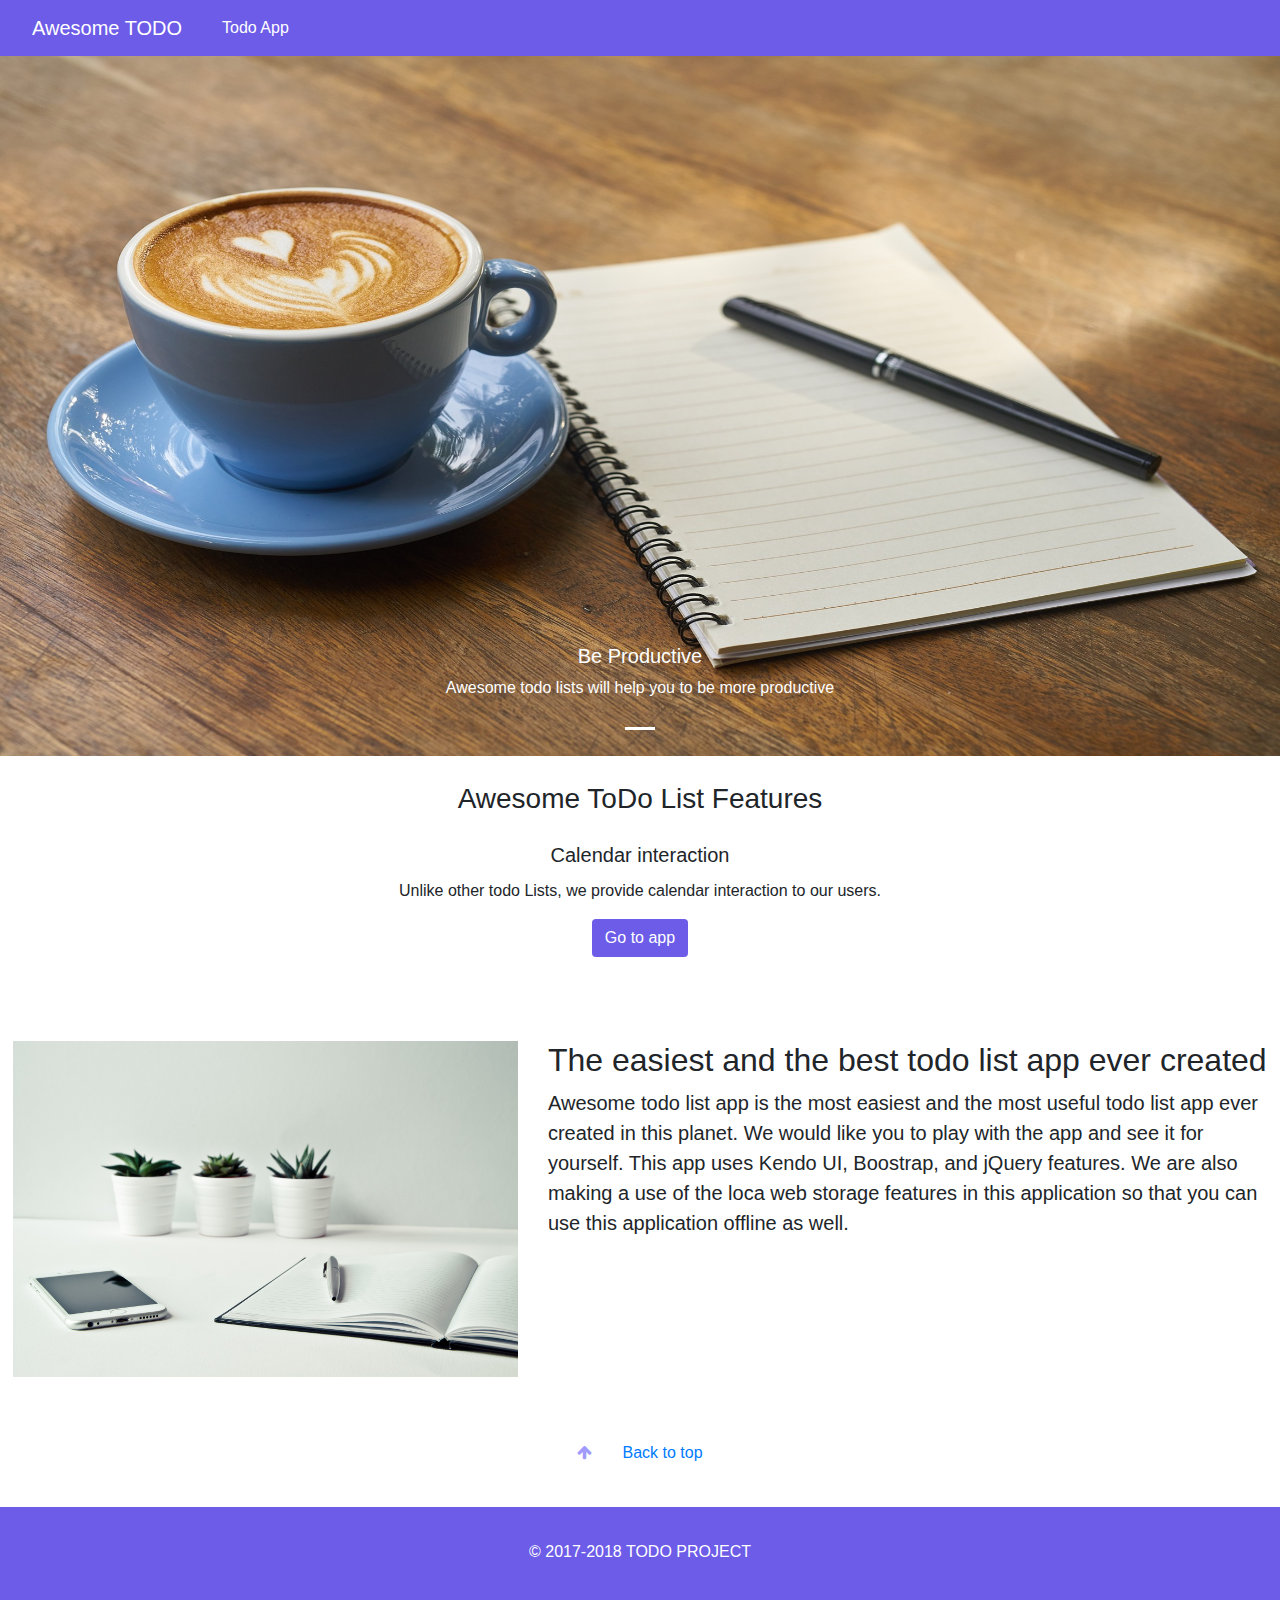
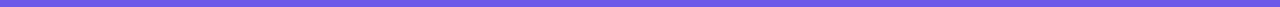
<file: index.html>
<html lang="en">

<head>
    <!-- Required meta tags -->
    <meta charset="utf-8">
    <meta name="viewport" content="width=device-width, initial-scale=1, shrink-to-fit=no">
    <link rel="icon" type="image/png" href="Assets/icons/faviconA.ico" />
    <link rel="stylesheet" type="text/css" href="Css/style.css" />
    <link rel="stylesheet" type="text/css" href="Css/index.css" />
    <!-- Bootstrap CSS -->
    <link rel="stylesheet" href="https://maxcdn.bootstrapcdn.com/bootstrap/4.0.0/css/bootstrap.min.css" integrity="sha384-Gn5384xqQ1aoWXA+058RXPxPg6fy4IWvTNh0E263XmFcJlSAwiGgFAW/dAiS6JXm" crossorigin="anonymous">
    <link href="https://maxcdn.bootstrapcdn.com/font-awesome/4.7.0/css/font-awesome.min.css " rel="stylesheet " integrity="sha384-wvfXpqpZZVQGK6TAh5PVlGOfQNHSoD2xbE+QkPxCAFlNEevoEH3Sl0sibVcOQVnN " crossorigin="anonymous ">

    <title>Awesome Todo</title>
</head>

<body>
    <div id="main">
        <nav class="navbar navbar-expand-lg bgColor-main  navbar-light">
            <a class="navbar-brand nav-link" href="#top">Awesome TODO</a>
            <button class="navbar-toggler" type="button" data-toggle="collapse" data-target="#navBarItems" aria-controls="navbarSupportedContent" aria-expanded="false" aria-label="Toggle navigation">
                <span class="navbar-toggler-icon"></span>
              </button>
            <div class="collapse navbar-collapse" id="navBarItems">
                <ul class="navbar-nav mr-auto">
                    <li class="nav-item active">
                        <a class="nav-link nav-link" href="todo.html">Todo App <span class="sr-only">(current)</span></a>
                    </li>
                </ul>
                <!---NAVBAR DONE-->
            </div>
        </nav>

        <div id="topCarousel" class="carousel slide" data-ride="carousel">
            <ol class="carousel-indicators">
                <li data-target="#topCarousel" data-slide-to="0" class="active"></li>
            </ol>
            <div class="carousel-inner">
                <div class="carousel-item active">
                    <img class="d-block w-100" height="700" src="Assets/images/todo1.jpg" alt="todo1">
                    <div class="carousel-caption d-none d-md-block">
                        <h5>Be Productive</h5>
                        <p>Awesome todo lists will help you to be more productive</p>
                    </div>
                </div>
            </div>
        </div>
        <div class="small-spacer"></div>
        <div class="text-center">
            <div class="">
                <h3>Awesome ToDo List Features</h3>
            </div>
            <div class="card-body">
                <h5 class="card-title">Calendar interaction</h5>
                <p class="card-text">Unlike other todo Lists, we provide calendar interaction to our users.</p>
                <a href="todo.html" class="btn bgColor-main color-white">Go to app</a>
            </div>
        </div>
        <div class="row featurette padding-feature">
            <div class="col-md-7 order-md-2">
                <h2 class="featurette-heading">The easiest and the best todo list app ever created</h2>
                <p class="lead">Awesome todo list app is the most easiest and the most useful todo list app ever created in this planet. We would like you to play with the app and see it for yourself. This app uses Kendo UI, Boostrap, and jQuery features. We are also
                    making a use of the loca web storage features in this application so that you can use this application offline as well. </p>
            </div>
            <div class="col-md-5 order-md-1">
                <img class="featurette-image img-fluid mx-auto" src="Assets/images/todo2.jpg" alt="Features">
            </div>
        </div>

        <p class="text-center"><a href="#main"><i class="fa fa-arrow-up"></i> Back to top</a></p>

        <div class="small-spacer"></div>
        <div class="footer">
            <footer class="container">

                <p class="color-white text-center padding-top-three">&copy; 2017-2018 TODO PROJECT </p>
            </footer>

        </div>


        <!-- Optional JavaScript -->
        <!-- jQuery first, then Popper.js, then Bootstrap JS -->
        <script src="https://code.jquery.com/jquery-3.2.1.slim.min.js" integrity="sha384-KJ3o2DKtIkvYIK3UENzmM7KCkRr/rE9/Qpg6aAZGJwFDMVNA/GpGFF93hXpG5KkN" crossorigin="anonymous"></script>
        <script src="https://cdnjs.cloudflare.com/ajax/libs/popper.js/1.12.9/umd/popper.min.js" integrity="sha384-ApNbgh9B+Y1QKtv3Rn7W3mgPxhU9K/ScQsAP7hUibX39j7fakFPskvXusvfa0b4Q" crossorigin="anonymous"></script>
        <script src="https://maxcdn.bootstrapcdn.com/bootstrap/4.0.0/js/bootstrap.min.js" integrity="sha384-JZR6Spejh4U02d8jOt6vLEHfe/JQGiRRSQQxSfFWpi1MquVdAyjUar5+76PVCmYl" crossorigin="anonymous"></script>
</body>

</html>
</file>
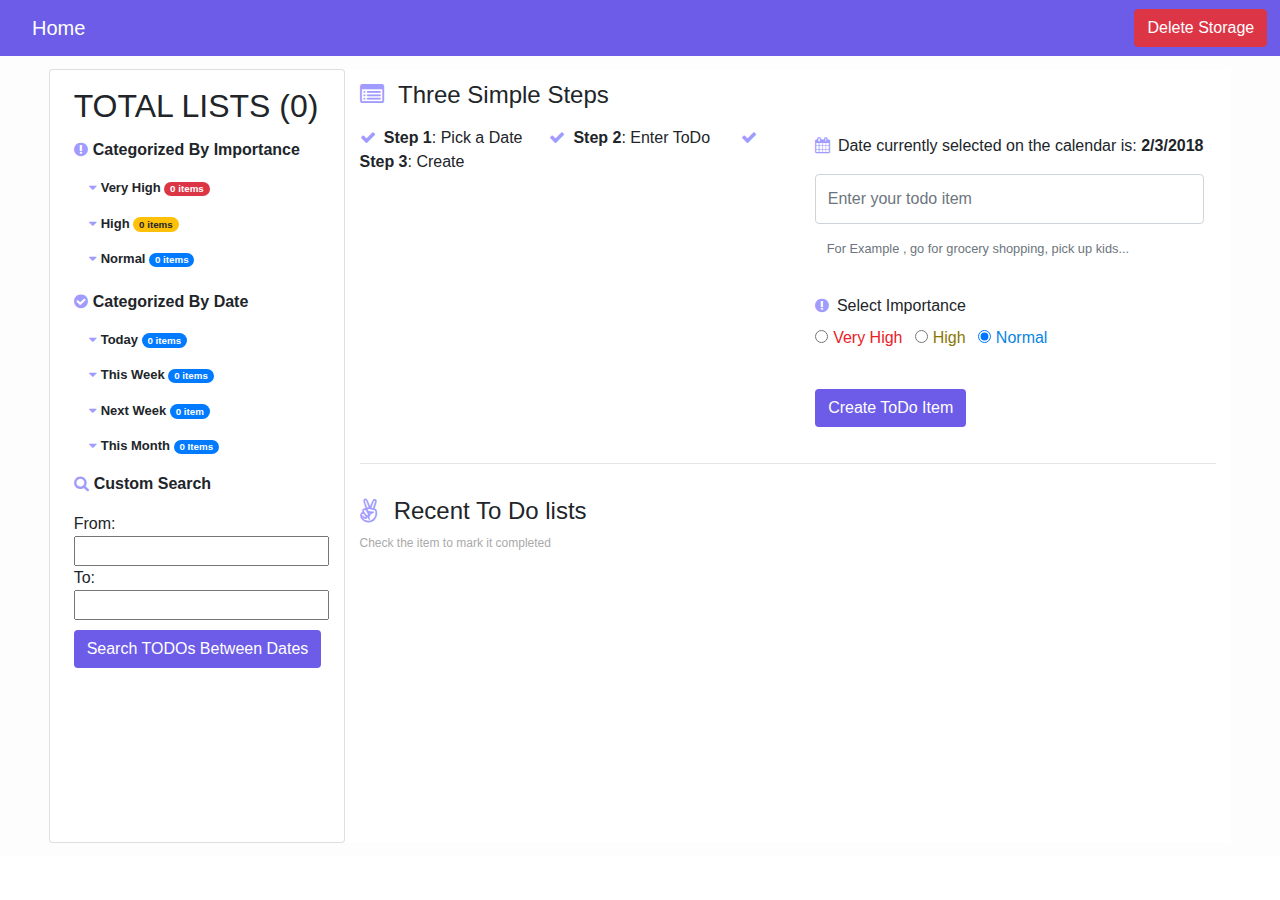
<file: todo.html>
<!doctype html>
<html lang="en">

<head>
    <!-- Required meta tags -->
    <meta charset="utf-8">
    <meta name="viewport" content="width=device-width, initial-scale=1, shrink-to-fit=no">
    <link rel="icon" type="image/ico" href=" Assets/icons/faviconA.ico" />
    <link rel="stylesheet " type="text/css " href="Css/style.css " />
    <link rel="stylesheet " type="text/css " href="Css/todo.css " />

    <!-- Bootstrap AND Font Awesome CSS -->
    <link href="https://maxcdn.bootstrapcdn.com/font-awesome/4.7.0/css/font-awesome.min.css " rel="stylesheet " integrity="sha384-wvfXpqpZZVQGK6TAh5PVlGOfQNHSoD2xbE+QkPxCAFlNEevoEH3Sl0sibVcOQVnN " crossorigin="anonymous ">
    <link rel="stylesheet " href="https://maxcdn.bootstrapcdn.com/bootstrap/4.0.0/css/bootstrap.min.css " integrity="sha384-Gn5384xqQ1aoWXA+058RXPxPg6fy4IWvTNh0E263XmFcJlSAwiGgFAW/dAiS6JXm " crossorigin="anonymous ">
    <link rel="stylesheet" href="https://kendo.cdn.telerik.com/2018.1.117/styles/kendo.common.min.css" />
    <link rel="stylesheet" href="https://kendo.cdn.telerik.com/2018.1.117/styles/kendo.blueopal.min.css" />

    <!-- KENDO CSS -->
    <link rel="stylesheet" href="https://kendo.cdn.telerik.com/2018.1.117/styles/kendo.rtl.min.css" />
    <link rel="stylesheet" href="https://kendo.cdn.telerik.com/2018.1.117/styles/kendo.silver.min.css" />
    <link rel="stylesheet" href="https://kendo.cdn.telerik.com/2018.1.117/styles/kendo.mobile.all.min.css" />
    <!--jQuery and other JS libraries-->
    <script src="https://code.jquery.com/jquery-1.12.4.min.js"></script>
    <script src="https://kendo.cdn.telerik.com/2018.1.117/js/kendo.all.min.js"></script>
    <script src="https://cdnjs.cloudflare.com/ajax/libs/popper.js/1.12.9/umd/popper.min.js " integrity="sha384-ApNbgh9B+Y1QKtv3Rn7W3mgPxhU9K/ScQsAP7hUibX39j7fakFPskvXusvfa0b4Q " crossorigin="anonymous "></script>
    <script src="https://maxcdn.bootstrapcdn.com/bootstrap/4.0.0/js/bootstrap.min.js " integrity="sha384-JZR6Spejh4U02d8jOt6vLEHfe/JQGiRRSQQxSfFWpi1MquVdAyjUar5+76PVCmYl " crossorigin="anonymous "></script>

    <script src="Js/todo.js"></script>

    <title>Awesome Todo</title>
</head>

<body>
    <div id="loader"></div>
    <nav class="navbar navbar-expand-lg bgColor-main navbar-light ">
        <a class="navbar-brand nav-link " href="index.html ">Home</a>
        <button class="navbar-toggler " type="button " data-toggle="collapse " data-target="#navBarItems " aria-controls="navbarSupportedContent " aria-expanded="false " aria-label="Toggle navigation ">
                        <span class="navbar-toggler-icon "></span>
                      </button>
        <button id="deleteAll" class="btn btn-danger">Delete Storage</button>
    </nav>
    <div class="row bg-gray mainDiv ">
        <div class="col-sm-3 card bg-white padding-all-one padding-left-two ">
            <div class="small-spacer"></div>
            <h2>TOTAL LISTS (<span id="totalCount">0</span>)</h2>
            <div class="small-spacer ">
            </div>
            <p class="card-text "><i class="fa fa-exclamation-circle"></i>Categorized By Importance</p>
            <div class="category padding-left-six ">
                <p class="small-text link openModal" data-filter="veryhigh" data-category="1" data-toggle="collapse"><i class="fa fa-caret-down"></i>Very High <span class="badge badge-danger badge-pill"><span id="veryHighCount">0</span> items</span>
                </p>

            </div>
            <div class="category padding-left-six ">
                <p class="small-text link openModal" data-filter="high" data-category="1"><i class="fa fa-caret-down"></i>High <span class="badge badge-warning badge-pill"><span id="highCount">0</span> items</span>
                </p>

            </div>
            <div class="category padding-left-six ">
                <p class="small-text link openModal" data-filter="normal" data-category="1"><i class="fa fa-caret-down"></i>Normal <span class="badge badge-primary badge-pill"><span id="normalCount">0</span> items</span>
                </p>
            </div>
            <div class="small-spacer"></div>
            <p class="card-text "> <i class="fa fa-check-circle"></i>Categorized By Date</p>
            <div class="category padding-left-six ">
                <p class="small-text link openModal" data-filter="today" data-category="2"><i class="fa fa-caret-down"></i>Today <span class="badge badge-primary badge-pill"><span id="todayCount">0</span> items</span>
                </p>
            </div>
            <div class="category padding-left-six ">
                <p class="small-text link openModal" data-filter="thisweek" data-category="2"><i class="fa fa-caret-down"></i>This Week <span class="badge badge-primary badge-pill"><span id="thisWeekCount">0</span> items</span>
                </p>
            </div>
            <div class="category padding-left-six ">
                <p class="small-text link openModal" data-filter="nextweek" data-category="2"><i class="fa fa-caret-down"></i>Next Week <span class="badge badge-primary badge-pill"><span id="nextWeekCount">0</span> item</span>
                </p>
            </div>
            <div class="category padding-left-six ">
                <p class="small-text link openModal" data-filter="thismonth" data-category="2"><i class="fa fa-caret-down"></i>This Month <span class="badge badge-primary badge-pill"><span id="thisMonthCount">0</span> Items</span>
                </p>
            </div>
            <div id="searchDiv" class="category">
                <p class="card-text"><i class="fa fa-search"></i>Custom Search</p>
                <span>From:</span>
                <input id="fromDate" value="" title="datepicker" style="width: 100%" />
                <span>To:</span>
                <input id="toDate" value="" title="datepicker" style="width: 100%" /><br/>
                <a class="btn btn-main openModal" data-category="3" data-filter="custom" id="search">Search TODOs Between Dates</a>
            </div>

        </div>
        <div class=" col-sm-9 bg-white padding-all-one ">
            <div class="row">
                <div class="col-sm-6" id="upper-section">
                    <h4><i class="fa fa-list-alt"></i> Three Simple Steps</h4>
                    <div class="small-spacer"></div>
                    <div>
                        <strong><i class="fa fa-check"></i>Step 1</strong>: Pick a Date &nbsp;&nbsp;&nbsp;&nbsp; <strong><i class="fa fa-check"></i>Step 2</strong>: Enter ToDo &nbsp; &nbsp;&nbsp;&nbsp; <strong><i class="fa fa-check"></i>Step 3</strong>:
                        Create
                    </div>
                    <div class="small-spacer"></div>
                    <div id="mainCalendar"></div>

                </div>
                <div class="col-sm-6">
                    <div class="spacer"></div>
                    <div id="todoItem">
                        <form id="createForm" action="#">
                            <p for="simple-input"><i class="fa fa-calendar"></i>Date currently selected on the calendar is:&nbsp;<strong id="selectedDate">2/3/2018</strong> </p>
                            <div class="form-group">

                                <input type="text" name="todoList" class="form-control" id="todoList" aria-describedby="todoList" placeholder="Enter your todo item" required>
                                <small id="todoList" class="form-text text-muted">For Example , go for grocery shopping, pick up kids...</small>
                            </div>
                            <div class="small-spacer"> <i class="fa fa-exclamation-circle"></i>Select Importance</div>
                            <div class="small-spacer"></div>
                            <label class="radio-inline very-high-importance">
                                  <input class="radio" type="radio" name="importance" value="veryHigh">Very High
                                </label>
                            <label class="radio-inline high-importance">
                                  <input class="radio" type="radio" name="importance" value="high">High
                                </label>
                            <label class="radio-inline normal-importance">
                                  <input class="radio" type="radio" name="importance" checked value="normal">Normal
                                </label>
                            <div class="small-spacer"></div>
                            <div class="small-spacer"><button type="submit" id="search" href="#" class="btn btn-main">Create ToDo Item</button></div>
                        </form>
                        <div class="small-spacer"></div>

                    </div>
                </div>
            </div>


            <hr class="featurette-divider">
            <div class="small-spacer"></div>
            <h4><i class="fa fa-angellist"></i>Recent To Do lists</h4>
            <p class="small-text-gray">Check the item to mark it completed</p>
            <div id="display-section">

                <div class="row">
                    <div id="display-todo" class="col-sm-8">
                        <!--This is where the actual data will go-->
                        <p id="noItem" class="hide">There are no items in your todo lists.Please create an item.</p>

                        <div class="container" id="recent">
                            <ul class="list-group">

                            </ul>
                        </div>
                    </div>
                    <div class="col-sm-4">
                        <div id="actionAlert" class="alert alert-success alert-dismissible fade hide" role="alert">
                            <strong>Success!</strong> <span id="alertMessage"></span>
                            <button type="button" class="close" data-dismiss="alert" aria-label="Close">
                                                                      <span aria-hidden="true">&times;</span>
                                                                    </button>
                        </div>
                    </div>
                </div>

            </div>

        </div>
    </div>
    <!--MODAL CONTENT-->
    <div class="modal fade" id="toDoModal">
        <div class="modal-dialog modal-dialog-centered modal-lg">
            <div class="modal-content">

                <!-- Modal Header -->
                <div class="modal-header">
                    <h4 class="modal-title">Todo Lists</h4>
                    <button type="button" class="close" data-dismiss="modal">&times;</button>
                </div>

                <!-- Modal body -->
                <div class="modal-body">

                    <div class="row">
                        <div id="display-todo-modal" class="col-sm-8">
                            <!--This is where the actual data will go-->


                            <div class="container" id="md-todoList">
                                <span id="categoryAndFilter" data-category="" data-filter=""></span>
                                <ul class="list-group">

                                </ul>
                            </div>

                        </div>

                    </div>
                </div>

                <!-- Modal footer -->
                <div class="modal-footer">
                    <button type="button" class="btn btn-secondary" data-dismiss="modal">Close</button>
                </div>

            </div>
        </div>
    </div>

</body>

</html>
</file>
<file: Css/style.css>
/***DESIGN TO GIVE A UNIFORM LOOK AND FEEL TO THE WEBSITE ALL ACCROSS **/
    
    body {
        font-family: "Lato", "Helvetica Neue", Helvetica, Arial, sans-serif;
        font-size: 15px;
        line-height: 1.42857143;
        color: #2c3e50;
        margin: 0px;
    }
    /********DIVISION CREATION ************/
    
    [class*='col-'] {
        float: left;
    }
    
    .col-2-3 {
        width: 66.66%;
    }
    
    .col-1-3 {
        width: 33.33%;
    }
    
    .col-1-2 {
        width: 50%;
    }
    
    .col-1-4 {
        width: 25%;
    }
    
    .col-1-8 {
        width: 12.5%;
    }
    
    .col-1-6 {
        width: 16.6%;
    }
    
    *,
    *:after,
    *:before {
        -webkit-box-sizing: border-box;
        -moz-box-sizing: border-box;
        box-sizing: border-box;
    }
    /***TYPOGRAPHY AND COLORS****/
    
    .uniform-title {
        font-size: 14px;
        font-weight: bold;
        color: #5d5a5a;
    }
    
    .fa {
        color: #5BAADF;
    }
    
    .back-color {
        background-color: #5BAADF;
        color: white;
    }
    
    .navbar-brand {
        color: white !important;
    }
    
    .navbar-brand:hover {
        color: white !important;
    }
    
    a {
        text-decoration: none;
    }
    
    .color-main {
        color: #3597db;
    }
    
    .color-white {
        color: white;
    }
    
    .color-white:hover {
        color: white;
    }
    
    .bgColor-main {
        background-color: #6c5ce7;
    }
    
    .text-center {
        text-align: center;
    }
    
    .text-italic {
        font-style: italic;
    }
    
    .color-gray {
        color: #aaa;
    }
    
    .fa {
        padding-right: 2%;
        color: #a29bfe;
    }
    
    .color-red {
        color: red;
    }
    /****BORDER AND PADDING SCHEMES 1px and 2 px ************/
    
    .padding-feature {
        padding: 5% 1%;
    }
    
    .padding-all-one {
        padding: 1%;
    }
    
    .padding-top-three {
        padding-top: 3%;
    }
    
    .padding-left-two {
        padding-left: 2% !important;
    }
    
    .padding-left-six {
        padding-left: 6%;
    }
    
    .radio-inline {
        padding-right: 2%;
    }
    
    .radio {
        margin-right: 5px;
    }
    
    .border-all-one {
        border: 1px solid #eee;
    }
    
    .border-top-one {
        border-top: 1px solid #eee;
    }
    
    .border-right-one {
        border-right: 1px solid #eee;
    }
    
    .border-left-one {
        border-left: 1px solid #eee;
    }
    
    .border-bottom-one {
        border-bottom: 1px solid #eee;
    }
    
    .border-all-two {
        border: 2px solid #eee;
    }
    
    .border-top-two {
        border-top: 2px solid #eee;
    }
    
    .border-right-two {
        border-right: 2px solid #eee;
    }
    
    .border-left-two {
        border-left: 2px solid #eee;
    }
    
    .border-bottom-two {
        border-bottom: 2px solid #eee;
    }
    /**************SPACER***********/
    
    .spacer {
        margin-top: 10%;
        margin-bottom: 5%;
    }
    
    .small-spacer {
        padding-top: 2%;
    }
    
    .footer {
        background: #6c5ce7;
        height: 100px;
    }
</file>
<file: Css/index.css>
.team {
    width: 50%;
}

.nav-link {
    text-decoration: none !important;
    color: white !important;
}

.nav-link:hover {
    text-decoration: none !important;
    color: white !important;
}
</file>
<file: Css/todo.css>
.bg-gray {
    background: #eeeeee;
}

.mainDiv {
    min-height: 800px;
    padding: 1% 5%;
}

.card-text {
    font-weight: bold;
}

.very-high-importance {
    color: #EA2027;
}

.high-importance {
    color: #887702;
}

.color-green {
    color: #27ae60 !important;
}

.color-red {
    color: #EA2027 !important;
}

.trash {
    cursor: pointer;
    color: #EA2027 !important;
}

#display-todo .list-group-item {
    padding: 0 2rem !important;
    margin-top: 1px !important;
}

.completed-item {
    text-decoration: line-through;
}

.list-group-item label,
.list-group-item input {
    cursor: pointer;
}

.normal-importance {
    color: #0984e3;
}

.scroll {
    overflow: scroll;
}

#mainCalendar {
    width: 96%;
}

#todoItem,
#todoList {
    padding: 3%;
}

.radio,
.radio-inline {
    cursor: pointer;
}

.btn-main {
    color: white;
    background: #6c5ce7;
}

.btn-main:hover {
    color: white;
    background: #6a5be2;
}

.small-text {
    font-weight: bold;
    font-size: 13px;
}

.small-text-gray {
    font-size: 12px;
    color: #aaa;
}

.link {
    cursor: pointer;
}

#deleteAll {
    position: absolute;
    right: 1%;
}

.veryHighList {
    border-left: 4px solid #EA2027 !important;
}

.highList {
    border-left: 4px solid #887702 !important;
}

.normalList {
    border-left: 4px solid #0984e3 !important;
}


/***LOADER*********/

#loader {
    background: url("http://www.aveva.com/Images/ajax-loader.gif") no-repeat scroll center center #FFF;
    position: absolute;
    height: 100%;
    width: 100%;
}

.hide {
    display: none;
}

#search {
    color: white;
    margin-top: 4%;
}


/****************CHECKBOX*****/

.main {
    display: block;
    position: relative;
    padding-left: 35px;
    padding-top: 5px;
    margin-bottom: 12px;
    cursor: pointer;
    font-size: 1rem;
    -webkit-user-select: none;
    -moz-user-select: none;
    -ms-user-select: none;
    user-select: none;
}

.main input {
    position: absolute;
    opacity: 0;
    cursor: pointer;
}

.checkmark {
    position: absolute;
    top: 5px;
    left: 0;
    height: 25px;
    width: 25px;
    border: 2px solid #6c5ce7;
    border-radius: 12px;
    background-color: white;
}

.main:hover input~.checkmark {
    background-color: #6c5ce7;
}

.main input:checked~.checkmark {
    background-color: #6c5ce7;
}

#md-todoList .list-group-item {
    padding: 1% !important;
    width: 111% !important;
    height: 65px !important;
}

#md-todoList .trash {
    position: absolute !important;
    right: 2% !important;
    top: 26% !important;
}

.checkmark:after {
    content: "";
    position: absolute;
    display: none;
}

.main input:checked~.checkmark:after {
    display: block;
}

.main .checkmark:after {
    left: 9px;
    top: 5px;
    width: 5px;
    height: 10px;
    border: solid white;
    border-width: 0 3px 3px 0;
    -webkit-transform: rotate(45deg);
    -ms-transform: rotate(45deg);
    transform: rotate(45deg);
}
</file>
